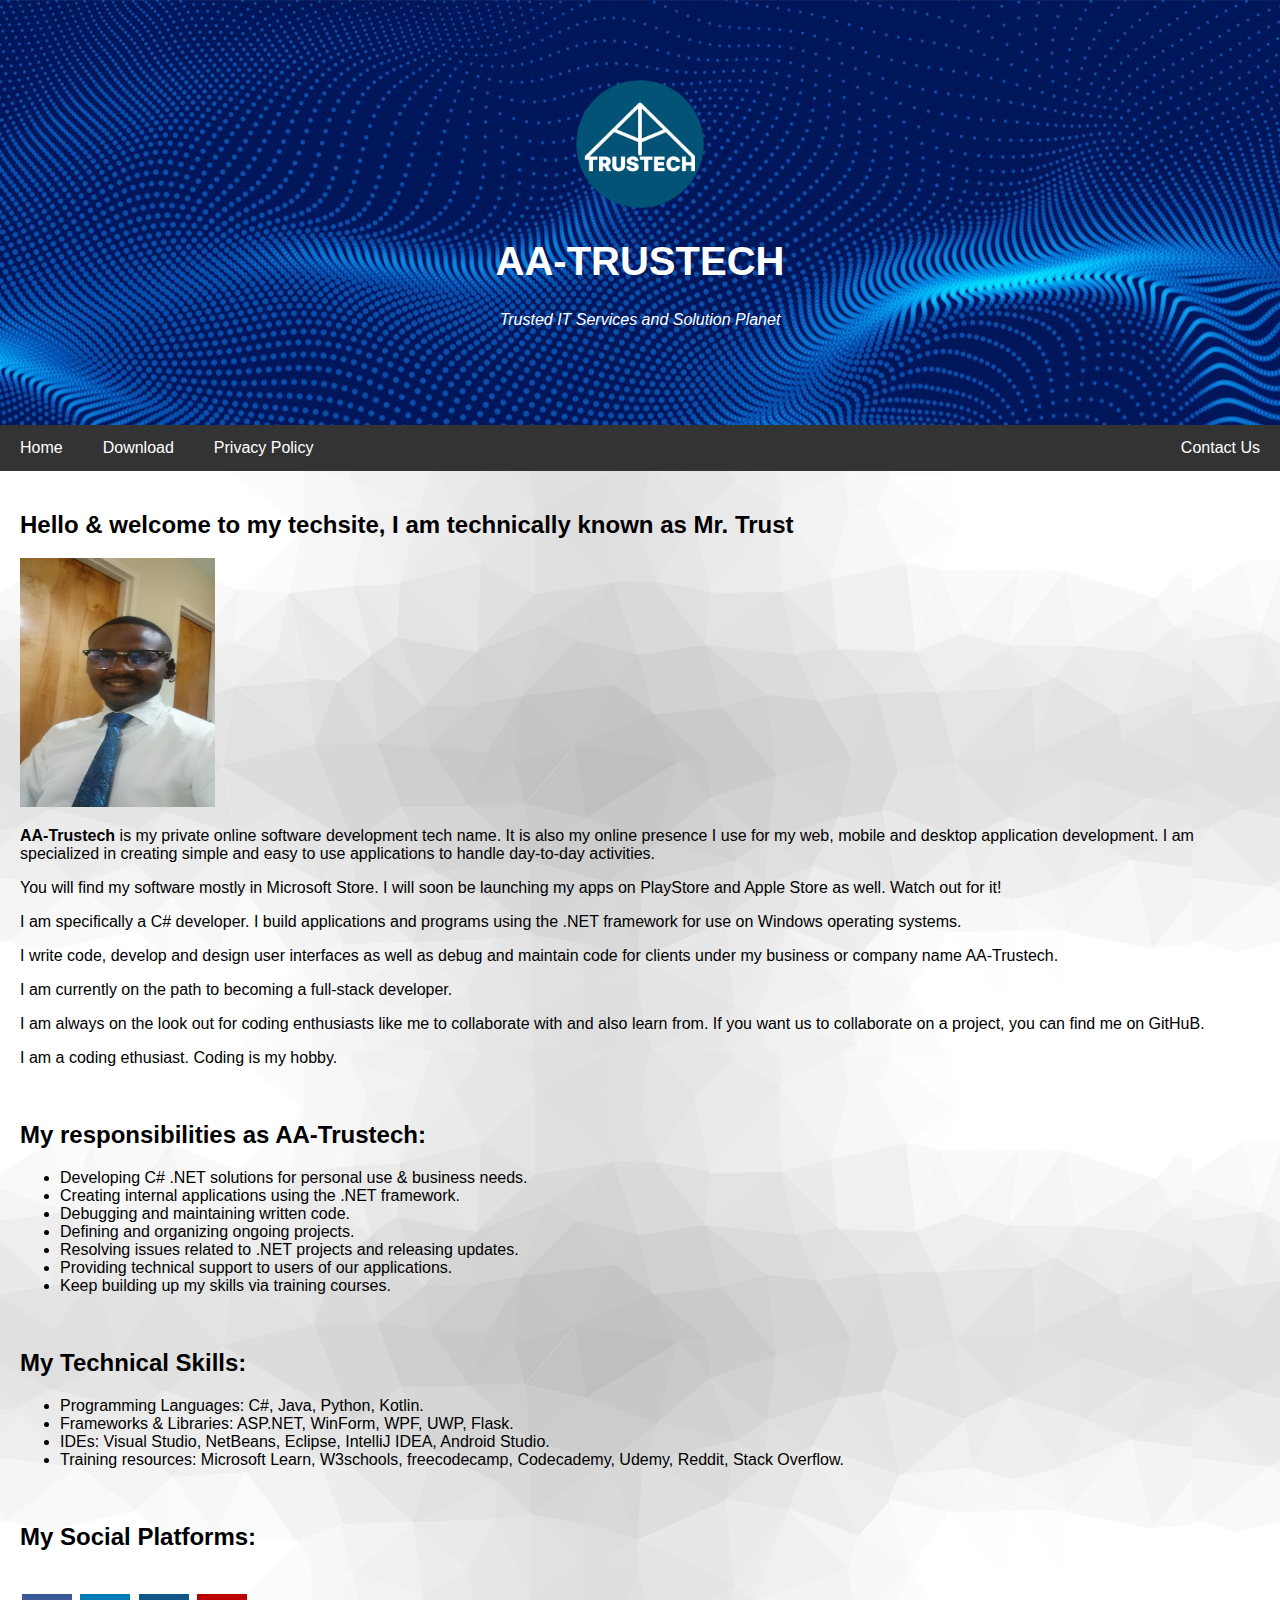
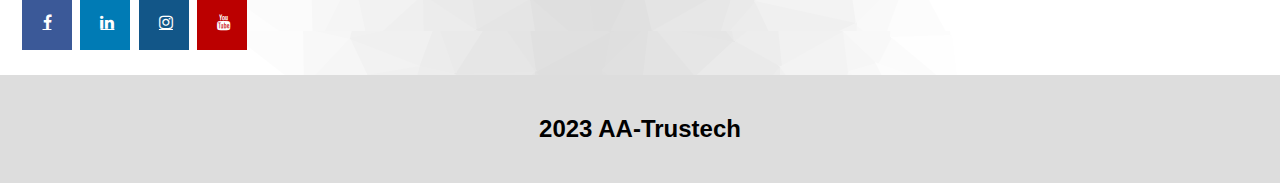
<file: index.html>
<!DOCTYPE html>
<html lang="en">
<head>
<title>Home-AA-Trustech</title>
<link rel="shortcut icon" href="Images\aa_logo.ico">
<link rel="stylesheet" href="mystyle.css">
<link rel="stylesheet" href="https://cdnjs.cloudflare.com/ajax/libs/font-awesome/4.7.0/css/font-awesome.min.css">
<meta charset="UTF-8">
<meta name="viewport" content="width=device-width, initial-scale=1">
<script src="myScript.js"></script>
</head>
<body>

<div class="header">
  <img src="Images\aa_logo.png" alt="AA-Trustech Icon" width="128" height="128">
  <h1>AA-TRUSTECH</h1>
  <p><i>Trusted IT Services and Solution Planet</i></p>  
</div>

<div class="navbar">
  <a href="index.html">Home</a>
  <a href="Download.html">Download</a>
  <a href="Privacy-Policy.html">Privacy Policy</a>
  <a href="ContactUs.html" class="right">Contact Us</a>
</div>


    
  </div>
  <div class="main">
    <h2 id="demo" >Hello & welcome to my techsite, I am technically known as Mr. Trust</h2>
    <img src="Images\bio.JPG" alt="Aminu Awwal" width="195" height="249">
    <br>
    <p><b>AA-Trustech</b> is my private online software development tech name. It is also my online presence I use for my web, mobile and desktop application development. I am specialized in creating simple and easy to use applications to handle day-to-day activities.</p>
    
    <p>You will find my software mostly in Microsoft Store. I will soon be launching my apps on PlayStore and Apple Store as well. Watch out for it!</p> 
    <p>I am specifically a C# developer. I build applications and programs using the .NET framework for use on Windows operating systems.</p>
    <p>I write code, develop and design user interfaces as well as debug and maintain code for clients under my business or company name AA-Trustech. </p>
    <p>I am currently on the path to becoming a full-stack developer.</p>
    <p>I am always on the look out for coding enthusiasts like me to collaborate with and also learn from. If you want us to collaborate on a project, you can find me on GitHuB.</p>
    <p>I am a coding ethusiast. Coding is my hobby.</p>
    <br>
    <h2>My responsibilities as AA-Trustech:</h2>
    <ul>
        <li>Developing C# .NET solutions for personal use & business needs.</li>
        <li>Creating internal applications using the .NET framework.</li>
        <li>Debugging and maintaining written code.</li>
        <li>Defining and organizing ongoing projects.</li>
        <li>Resolving issues related to .NET projects and releasing updates.</li>
        <li>Providing technical support to users of our applications.</li>
        <li>Keep building up my skills via training courses.</li>
      </ul>
      <br>    
     <h2>My Technical Skills:</h2>
    <ul>
        <li>Programming Languages: C#, Java, Python, Kotlin.</li>
        <li>Frameworks & Libraries: ASP.NET, WinForm, WPF, UWP, Flask.</li>
        <li>IDEs: Visual Studio, NetBeans, Eclipse, IntelliJ IDEA, Android Studio.</li>
        <li>Training resources: Microsoft Learn, W3schools, freecodecamp, Codecademy, Udemy, Reddit, Stack Overflow.</li>
        </ul>
    
    <br>
    <h2>My Social Platforms:</h2>
    <br>
      <a href="https://www.facebook.com/esminu007" class="fa fa-facebook"></a>  
      <a href="https://www.linkedin.com/in/mr-trust-211775222/" class="fa fa-linkedin"></a>  
      <a href="https://www.instagram.com/ameenutrust/" class="fa fa-instagram"></a>  
      <a href="https://www.youtube.com/channel/UCmPRv3XKRq_gwt-SFLK8bFQ" class="fa fa-youtube"></a>  
     
    </div>
</div>

<div class="footer">
  <h2>2023 AA-Trustech</h2>
</div>

</body>
</html>
</file>
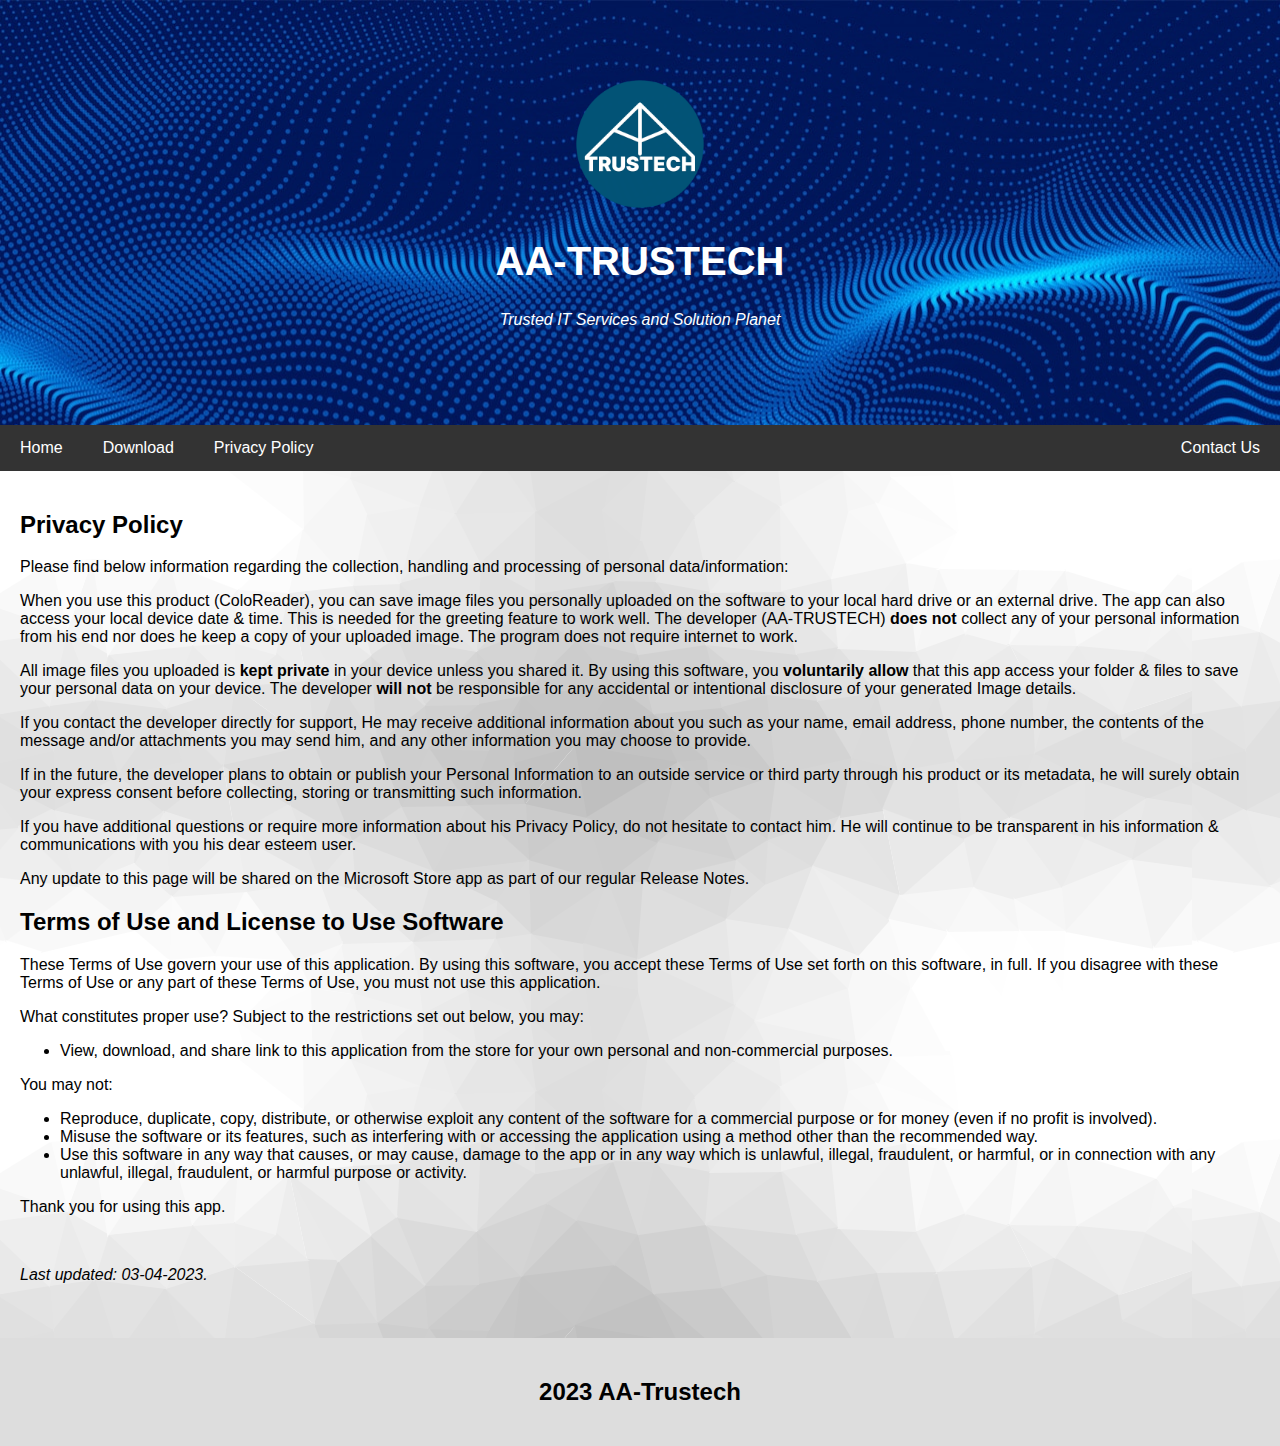
<file: ColoReader.html>
<!DOCTYPE html>
<html lang="en">
<head>
<title>Privacy Policy-AA-Trustech</title>
<link rel="shortcut icon" href="Images\aa_logo.ico">
<link rel="stylesheet" href="mystyle.css">
<meta charset="UTF-8">
<meta name="viewport" content="width=device-width, initial-scale=1">
<script src="myScript.js"></script>
</head>
<body>

<div class="header">
  <img src="Images\aa_logo.png" alt="AA-Trustech Icon" width="128" height="128">
  <h1>AA-TRUSTECH</h1>
  <p><i>Trusted IT Services and Solution Planet</i></p> 
</div>

<div class="navbar">
  <a href="index.html">Home</a>
  <a href="Download.html">Download</a>
  <a href="Privacy-Policy.html">Privacy Policy</a>
  <a href="ContactUs.html" class="right">Contact Us</a>
</div>


  <div class="main">
    <h2>Privacy Policy</h2>  
        
    <p>Please find below information regarding the collection, handling and processing of personal data/information:</p>
    
    <p>When you use this product (ColoReader), you can save image files you personally uploaded on the software to your local hard drive or an external drive. The app can also access your local device date & time. This is needed for the greeting feature to work well. The developer (AA-TRUSTECH) <b>does not</b> collect any of your personal information from his end nor does he keep a copy of your uploaded image. The program does not require internet to work.</p>
      
    <p>All image files you uploaded is <b>kept private</b> in your device unless you shared it. By using this software, you <b>voluntarily allow</b> that this app access your folder & files to save your personal data on your device. The developer <b>will not</b> be responsible for any accidental or intentional disclosure of your generated Image details.</p>
      
    <p>If you contact the developer directly for support, He may receive additional information about you such as your name, email address, phone number, the contents of the message and/or attachments you may send him, and any other information you may choose to provide.</p>

    <p>If in the future, the developer plans to obtain or publish your Personal Information to an outside service or third party through his product or its metadata, he will surely obtain your express consent before collecting, storing or transmitting such information.</p>

    <p>If you have additional questions or require more information about his Privacy Policy, do not hesitate to contact him. He will continue to be transparent in his information & communications with you his dear esteem user.</p>

    <p>Any update to this page will be shared on the Microsoft Store app as part of our regular Release Notes.</p>   
         
    
    
    <h2>Terms of Use and License to Use Software</h2>  

    <p>These Terms of Use govern your use of this application. By using this software, you accept these Terms of Use set forth on this software, in full. If you disagree with these Terms of Use or any part of these Terms of Use, you must not use this application.</p>
    
    <p>What constitutes proper use? Subject to the restrictions set out below, you may:</p>
      
    <ul>
      <li>View, download, and share link to this application from the store for your own personal and non-commercial purposes.</li>
    </ul>
    <p>You may not:</p>
    <ul>
      <li>Reproduce, duplicate, copy, distribute, or otherwise exploit any content of the software for a commercial purpose or for money (even if no profit is involved).</li>
      <li>Misuse the software or its features, such as interfering with or accessing the application using a method other than the recommended way.</li>
      <li>Use this software in any way that causes, or may cause, damage to the app or in any way which is unlawful, illegal, fraudulent, or harmful, or in connection with any unlawful, illegal, fraudulent, or harmful purpose or activity.</li>
    </ul>
    <p>Thank you for using this app.</p>

    <br>
    <p><i>Last updated: 03-04-2023.</i></p>

    <br>
    
    
    
     </div>
</div>

<div class="footer">
  <h2>2023 AA-Trustech</h2>
</div>

</body>
</html>
</file>
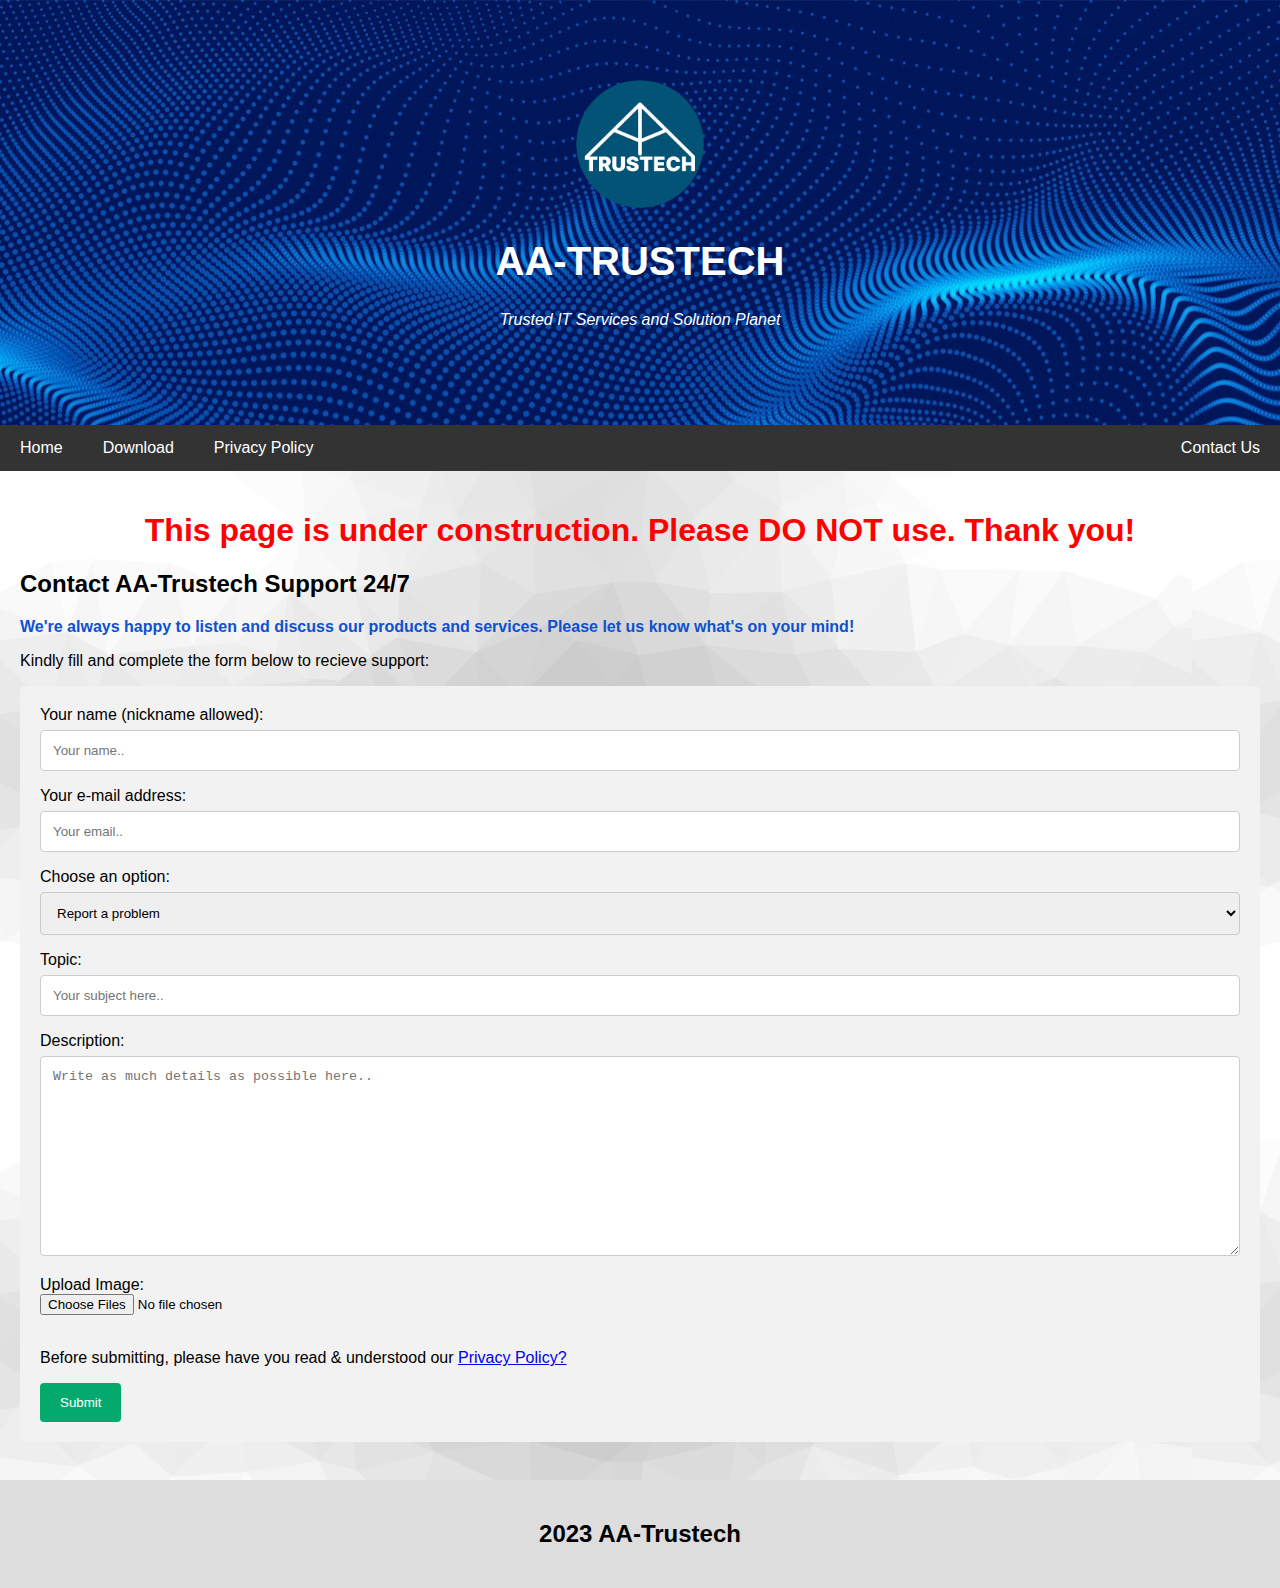
<file: ContactUs.html>
<!DOCTYPE html>
<html lang="en">
<head>
<title>Contact Support-AA-Trustech</title>
<link rel="shortcut icon" href="Images\aa_logo.ico">
<link rel="stylesheet" href="mystyle.css">
<meta charset="UTF-8">
<meta name="viewport" content="width=device-width, initial-scale=1">
<script src="myScript.js"></script>
</head>
<body>

<div class="header">
  <img src="Images\aa_logo.png" alt="AA-Trustech Icon" width="128" height="128">
  <h1>AA-TRUSTECH</h1>
  <p><i>Trusted IT Services and Solution Planet</i></p> 
</div>

<div class="navbar">
  <a href="index.html">Home</a>
  <a href="Download.html">Download</a>
  <a href="Privacy-Policy.html">Privacy Policy</a>
  <a href="ContactUs.html" class="right">Contact Us</a>
</div>


  <div class="main">
    <h1 class="warning">This page is under construction. Please DO NOT use. Thank you!</h1>
    
    <h2>Contact AA-Trustech Support 24/7</h2>  
  <p style="color:rgb(13, 81, 207);"> <b>We're always happy to listen and discuss our products and services. Please let us know what's on your mind!</b></p>

  <p>Kindly fill and complete the form below to recieve support:</p>

  <div class="container">

    <form action=”mailto:aminuawwal@gmail.com”


  
      <label for="fname">Your name (nickname allowed):</label>
      <input type="text" id="fname" name="fullname" placeholder="Your name..">
        
      <label for="email">Your e-mail address:</label>
      <input type="text" id="email" name="email" placeholder="Your email..">

      <label for="question">Choose an option:</label>
      <select id="question" name="question">
        <option value="australia">Report a problem</option>
        <option value="canada">Suggest a feature</option>
        <option value="usa">Support by donating</option>
        <option value="usa">Speak with the developer</option>
      </select>

      <label for="topic">Topic:</label>
      <input type="text" id="topic" name="topic" placeholder="Your subject here..">
  
      <label for="subject">Description:</label>
      <textarea id="subject" name="subject" placeholder="Write as much details as possible here.." style="height:200px"></textarea>

      <label for="pictures">Upload Image:</label>
      <br>
      <input type="file" id="files" name="files" multiple><br><br>
  

      <p>Before submitting, please have you read & understood our <a href="Privacy-Policy.html">Privacy Policy?</a></p>

      <input type="submit" value="Submit">
  
    </form>
  </div>

    <br>
    
    
    
     </div>
</div>

<div class="footer">
  <h2>2023 AA-Trustech</h2>
</div>

</body>
</html>
</file>
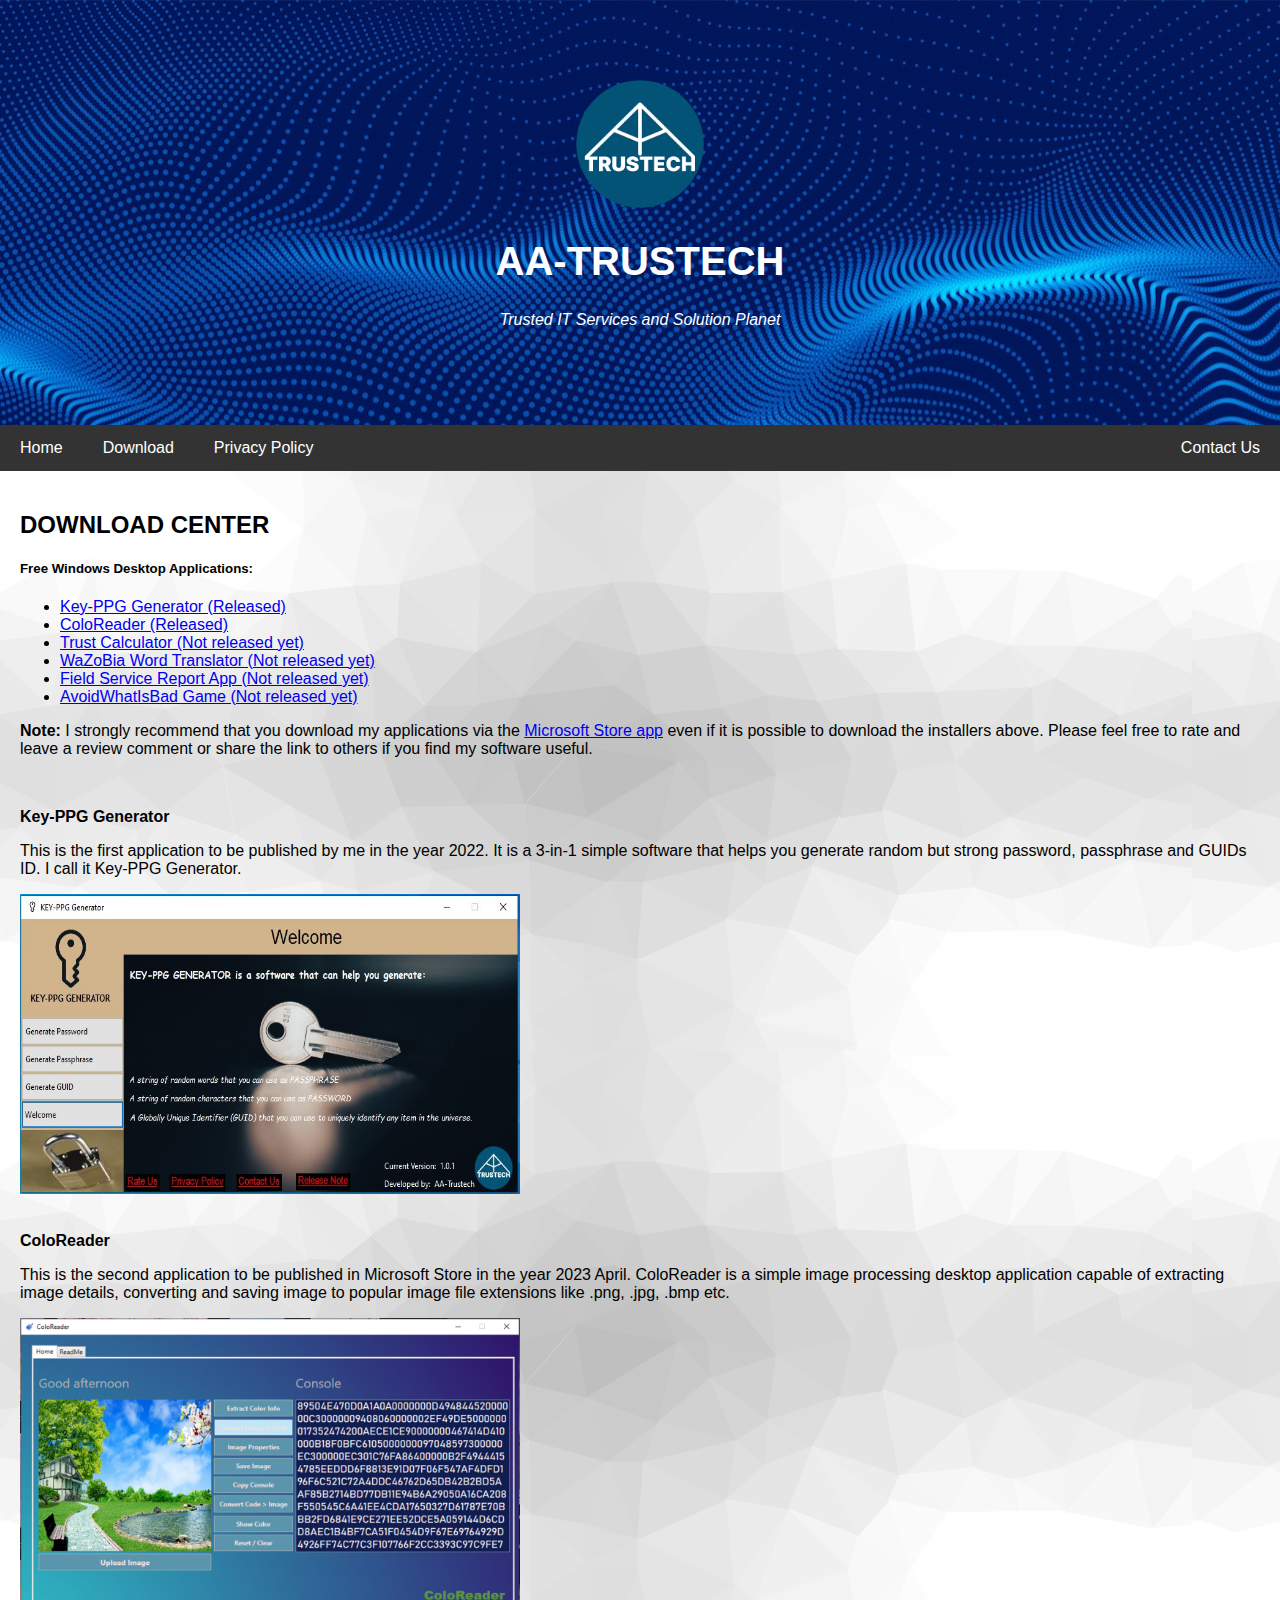
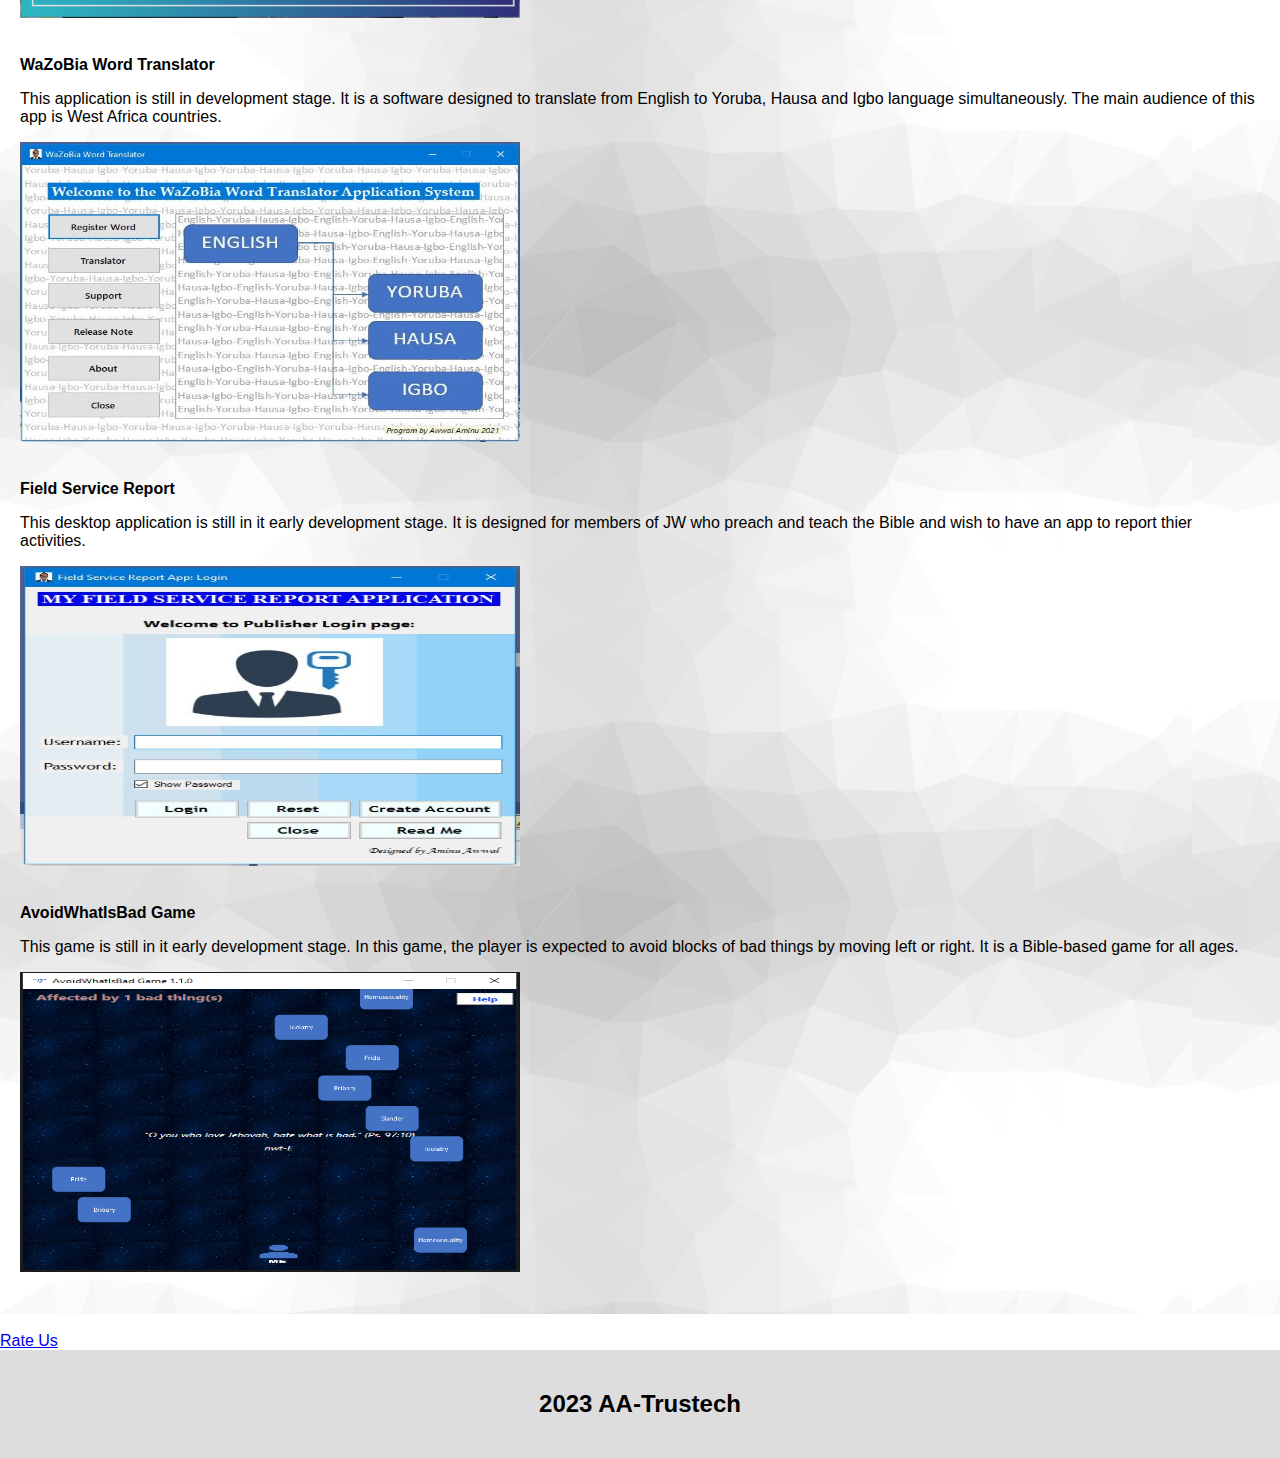
<file: Download.html>
<!DOCTYPE html>
<html lang="en">
<head>
<title>Download-AA-Trustech</title>
<link rel="shortcut icon" href="Images\aa_logo.ico">
<link rel="stylesheet" href="mystyle.css">
<meta charset="UTF-8">
<meta name="viewport" content="width=device-width, initial-scale=1">
<script src="myScript.js"></script>
</head>
<body>
  
<div class="header">
  <img src="Images\aa_logo.png" alt="AA-Trustech Icon" width="128" height="128">
  <h1>AA-TRUSTECH</h1>
  <p><i>Trusted IT Services and Solution Planet</i></p> 
</div>

<div class="navbar">
  <a href="index.html">Home</a>
  <a href="Download.html">Download</a>
  <a href="Privacy-Policy.html">Privacy Policy</a>
  <a href="ContactUs.html" class="right">Contact Us</a>
</div>


  <div class="main">
    <h2>DOWNLOAD CENTER</h2>
    <h5>Free Windows Desktop Applications:</h5>
    <ul>
      <li><a href="KeyPPGenerator\1.0.2\Setup1.msi" title="Versioned URL for Key-PPG Generator installer package">Key-PPG Generator (Released)</a></li>
      <li><a href="ColoReader\1.1.0\Setup.msi" title="Versioned URL for ColoReader installer package">ColoReader (Released)</a></li>
      <li><a href="Download.html" title="Versioned URL for Trust Calculator installer package">Trust Calculator (Not released yet)</a></li>
      <li><a href="Download.html" title="Versioned URL for WaZoBia Word Translator installer package">WaZoBia Word Translator (Not released yet)</a></li>
      <li><a href="Download.html" title="Versioned URL for Field Service Report App installer package">Field Service Report App (Not released yet)</a></li>   
      <li><a href="Download.html" title="Versioned URL for AvoidWhatIsBad Game installer package">AvoidWhatIsBad Game (Not released yet)</a></li>    
    </ul>
    
    
    <p><b>Note:</b> I strongly recommend that you download my applications via the <a href="https://apps.microsoft.com/store/search?publisher=AA-Trustech">Microsoft Store app</a> even if it is possible to download the installers above. Please feel free to rate and leave a review comment or share the link to others if you find my software useful.</p>
    <br>
    
    
      <div>
            
        <p><b>Key-PPG Generator</b></p>
        <p>This is the first application to be published by me in the year 2022. It is a 3-in-1 simple software that helps you generate random but strong password, passphrase and GUIDs ID. I call it Key-PPG Generator.</p>
            <img src="Images\img1.jpg" alt="Slide 1 app" width="500" height="300" />
            <br>
            <br>

        <p><b>ColoReader</b></p>
        <p>This is the second application to be published in Microsoft Store in the year 2023 April. ColoReader is a simple image processing desktop application capable of extracting image details, converting and saving image to popular image file extensions like .png, .jpg, .bmp etc.</p>
            <img src="Images\img5.png" alt="Slide 1 app" width="500" height="300" />
            <br>
            <br>
        
        <p><b>WaZoBia Word Translator </b></p>
        <p>This application is still in development stage. It is a software designed to translate from English to Yoruba, Hausa and Igbo language simultaneously. The main audience of this app is West Africa countries.</p>
            <img src="Images\img2.jpg" alt="Slide 2 app" width="500" height="300" />
            <br>
            <br>

        <p><b>Field Service Report</b></p>
        <p>This desktop application is still in it early development stage. It is designed for members of JW who preach and teach the Bible and wish to have an app to report thier activities.</p>
          
            <img src="Images\img3.jpg" alt="Slide 3 app"  width="500" height="300" />
            <br>
            <br>

            <p><b>AvoidWhatIsBad Game</b></p>
        <p>This game is still in it early development stage. In this game, the player is expected to avoid blocks of bad things by moving left or right. It is a Bible-based game for all ages.</p>
          
            <img src="Images\img4.PNG" alt="Slide 4 app"  width="500" height="300" />
            <br>
            <br>
          </div>
         
        </div>
        
      </div>
    
      <br>
      <a href="https://apps.microsoft.com/store/search?publisher=AA-Trustech">Rate Us</a>
    </br>
    </div>
</div>

<div class="footer">
  <h2>2023 AA-Trustech</h2>
</div>

</body>
</html>
</file>
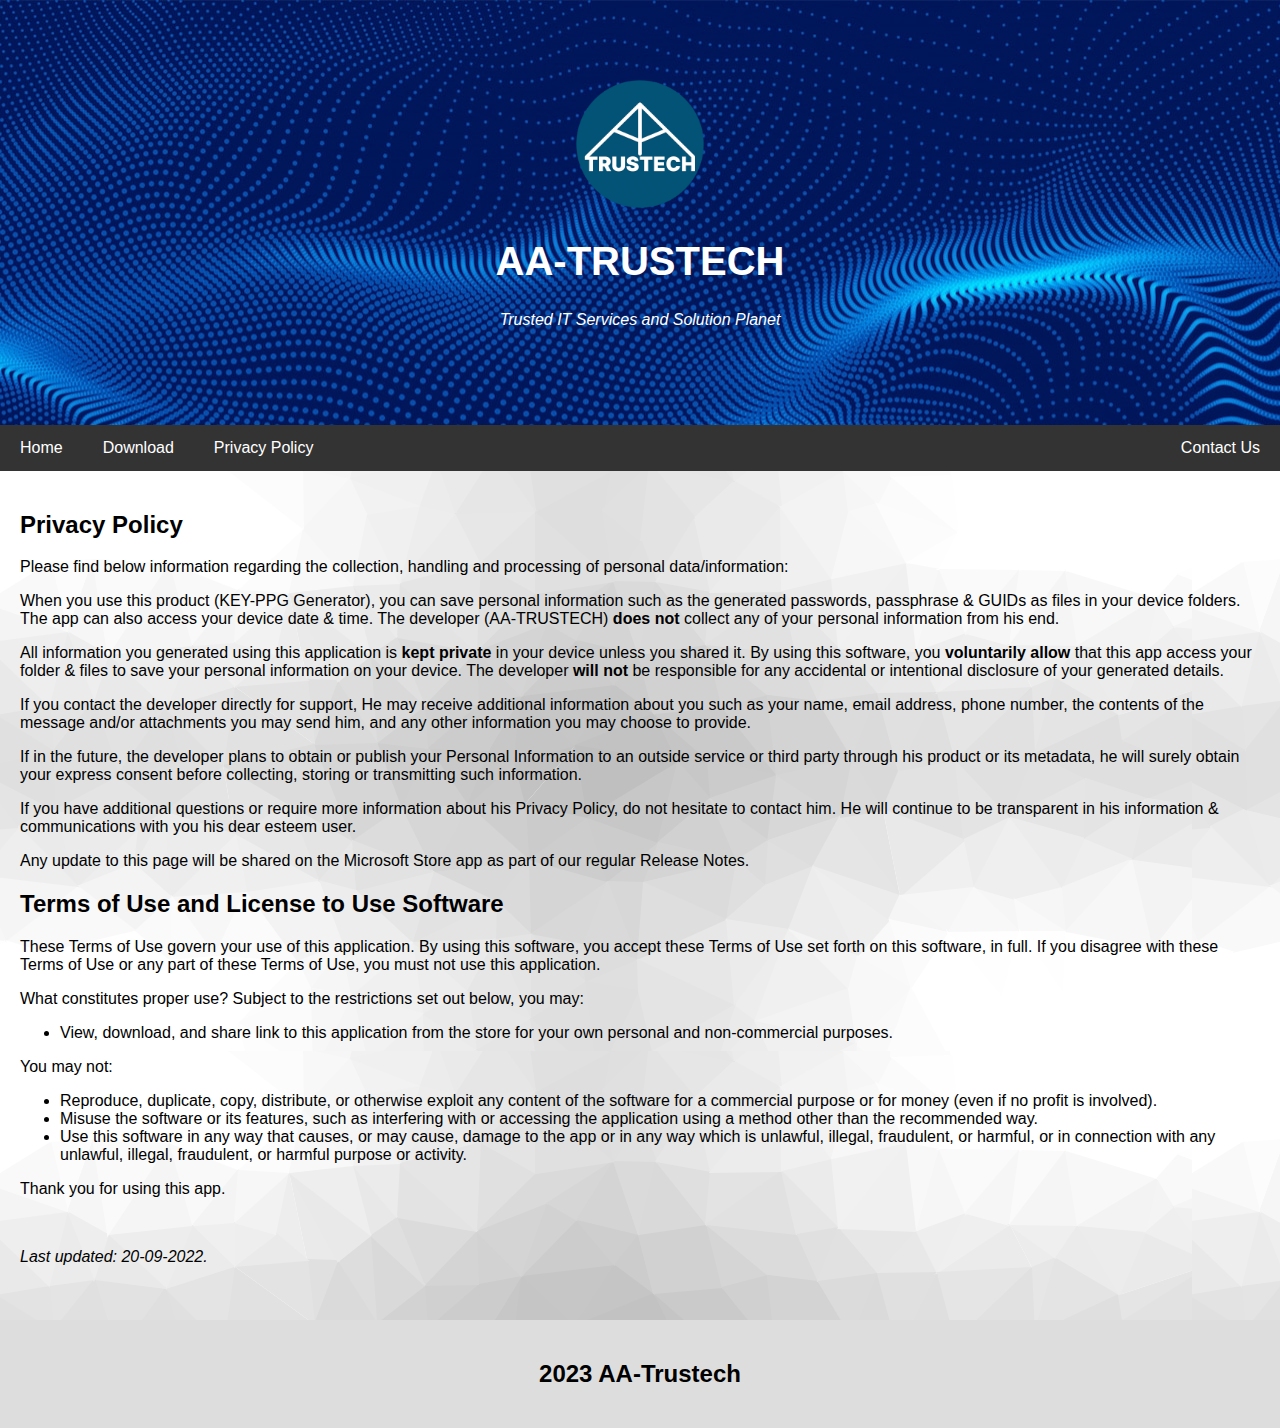
<file: KeyPPGenerator.html>
<!DOCTYPE html>
<html lang="en">
<head>
<title>Privacy Policy-AA-Trustech</title>
<link rel="shortcut icon" href="Images\aa_logo.ico">
<link rel="stylesheet" href="mystyle.css">
<meta charset="UTF-8">
<meta name="viewport" content="width=device-width, initial-scale=1">
<script src="myScript.js"></script>
</head>
<body>

<div class="header">
  <img src="Images\aa_logo.png" alt="AA-Trustech Icon" width="128" height="128">
  <h1>AA-TRUSTECH</h1>
  <p><i>Trusted IT Services and Solution Planet</i></p> 
</div>

<div class="navbar">
  <a href="index.html">Home</a>
  <a href="Download.html">Download</a>
  <a href="Privacy-Policy.html">Privacy Policy</a>
  <a href="ContactUs.html" class="right">Contact Us</a>
</div>


  <div class="main">
    <h2>Privacy Policy</h2>  
        
    <p>Please find below information regarding the collection, handling and processing of personal data/information:</p>
    
    <p>When you use this product (KEY-PPG Generator), you can save personal information such as the generated passwords, passphrase & GUIDs as files in your device folders. The app can also access your device date & time. The developer (AA-TRUSTECH) <b>does not</b> collect any of your personal information from his end.</p>
      
    <p>All information you generated using this application is <b>kept private</b> in your device unless you shared it. By using this software, you <b>voluntarily allow</b> that this app access your folder & files to save your personal information on your device. The developer <b>will not</b> be responsible for any accidental or intentional disclosure of your generated details.</p>
      
    <p>If you contact the developer directly for support, He may receive additional information about you such as your name, email address, phone number, the contents of the message and/or attachments you may send him, and any other information you may choose to provide.</p>

    <p>If in the future, the developer plans to obtain or publish your Personal Information to an outside service or third party through his product or its metadata, he will surely obtain your express consent before collecting, storing or transmitting such information.</p>

    <p>If you have additional questions or require more information about his Privacy Policy, do not hesitate to contact him. He will continue to be transparent in his information & communications with you his dear esteem user.</p>

    <p>Any update to this page will be shared on the Microsoft Store app as part of our regular Release Notes.</p>   
         
    
    
    <h2>Terms of Use and License to Use Software</h2>  

    <p>These Terms of Use govern your use of this application. By using this software, you accept these Terms of Use set forth on this software, in full. If you disagree with these Terms of Use or any part of these Terms of Use, you must not use this application.</p>
    
    <p>What constitutes proper use? Subject to the restrictions set out below, you may:</p>
      
    <ul>
      <li>View, download, and share link to this application from the store for your own personal and non-commercial purposes.</li>
    </ul>
    <p>You may not:</p>
    <ul>
      <li>Reproduce, duplicate, copy, distribute, or otherwise exploit any content of the software for a commercial purpose or for money (even if no profit is involved).</li>
      <li>Misuse the software or its features, such as interfering with or accessing the application using a method other than the recommended way.</li>
      <li>Use this software in any way that causes, or may cause, damage to the app or in any way which is unlawful, illegal, fraudulent, or harmful, or in connection with any unlawful, illegal, fraudulent, or harmful purpose or activity.</li>
    </ul>
    <p>Thank you for using this app.</p>

    <br>
    <p><i>Last updated: 20-09-2022.</i></p>

    <br>
    
    
    
     </div>
</div>

<div class="footer">
  <h2>2023 AA-Trustech</h2>
</div>

</body>
</html>
</file>
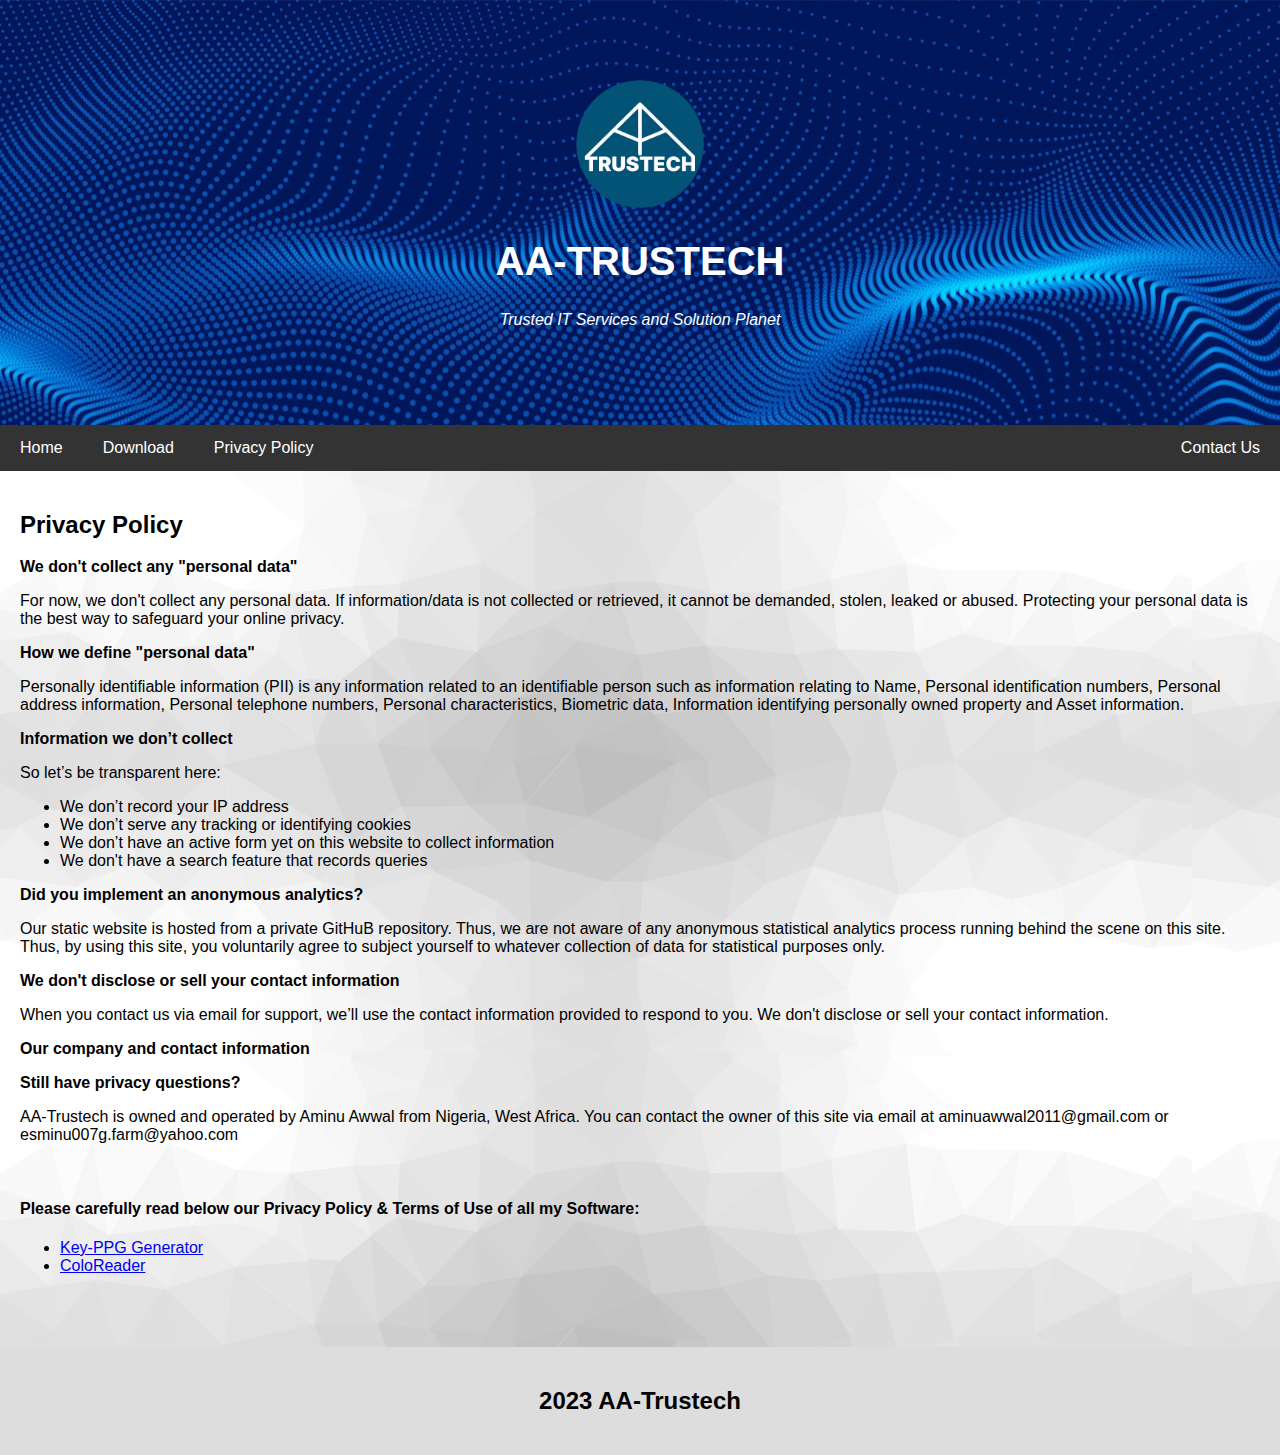
<file: Privacy-Policy.html>
<!DOCTYPE html>
<html lang="en">
<head>
<title>Privacy Policy-AA-Trustech</title>
<link rel="shortcut icon" href="Images\aa_logo.ico">
<link rel="stylesheet" href="mystyle.css">
<meta charset="UTF-8">
<meta name="viewport" content="width=device-width, initial-scale=1">
<script src="myScript.js"></script>
</head>
<body>

<div class="header">
  <img src="Images\aa_logo.png" alt="AA-Trustech Icon" width="128" height="128">
  <h1>AA-TRUSTECH</h1>
  <p><i>Trusted IT Services and Solution Planet</i></p> 
</div>

<div class="navbar">
  <a href="index.html">Home</a>
  <a href="Download.html">Download</a>
  <a href="Privacy-Policy.html">Privacy Policy</a>
  <a href="ContactUs.html" class="right">Contact Us</a>
</div>


  <div class="main">
    
    <h2>Privacy Policy</h2>  
  <p> <b>We don't collect any "personal data"</b></p>
  <p> For now, we don't collect any personal data. If information/data is not collected or retrieved, it cannot be demanded, stolen, leaked or abused. Protecting your personal data is the best way to safeguard your online privacy.</p>
  <p> <b> How we define "personal data"</b></p>
  <p> Personally identifiable information (PII) is any information related to an identifiable person such as information relating to Name, Personal identification numbers, Personal address information, Personal telephone numbers, Personal characteristics, Biometric data, Information identifying personally owned property and Asset information.</p>

<p> <b> Information we don’t collect</b></p>
<p>So let’s be transparent here:</P>
<ul>
<li>We don’t record your IP address</li>
<li>We don’t serve any tracking or identifying cookies</li>
<li>We don’t have an active form yet on this website to collect information</li>
<li>We don't have a search feature that records queries</li>
</ul>
<p> <b> Did you implement an anonymous analytics?</b></p>
Our static website is hosted from a private GitHuB repository. Thus, we are not aware of any anonymous statistical analytics process running behind the scene on this site. Thus, by using this site, you voluntarily agree to subject yourself to whatever collection of data for statistical purposes only.
<p> <b> We don't disclose or sell your contact information</b></p>
<p> When you contact us via email for support, we’ll use the contact information provided to respond to you. We don't disclose or sell your contact information. 
<p><b>Our company and contact information</b></p>
<p><b>Still have privacy questions?</b></p>
<p> AA-Trustech is owned and operated by Aminu Awwal from Nigeria, West Africa. You can contact the owner of this site via email at aminuawwal2011@gmail.com or esminu007g.farm@yahoo.com</p>
<br>
    <h4>Please carefully read below our Privacy Policy & Terms of Use of all my Software:</h4>
    <ul>
    <li><a href="KeyPPGenerator.html" title="Privacy Policy & Terms of Use of Key-PPG Generator">Key-PPG Generator</a></li>
    
    <li><a href="ColoReader.html" title="Privacy Policy & Terms of Use of ColoReader">ColoReader</a></li>

    <br>
    

    <br>
    
    
    
     </div>
</div>

<div class="footer">
  <h2>2023 AA-Trustech</h2>
</div>

</body>
</html>
</file>
<file: mystyle.css>
* {
    box-sizing: border-box;
  }
  
  /* Style the body */
  body {
    font-family: Arial, Helvetica, sans-serif;
    margin: 0;
  }

   .warning {
    text-align: center;
    color: red;
  }

  input[type=text], select, textarea {
    width: 100%;
    padding: 12px;
    border: 1px solid #ccc;
    border-radius: 4px;
    box-sizing: border-box;
    margin-top: 6px;
    margin-bottom: 16px;
    resize: vertical;
  }
  
  input[type=submit] {
    background-color: #04AA6D;
    color: white;
    padding: 12px 20px;
    border: none;
    border-radius: 4px;
    cursor: pointer;
  }
  
  input[type=submit]:hover {
    background-color: #45a049;
  }
  
  .container {
    border-radius: 5px;
    background-color: #f2f2f2;
    padding: 20px;
  }

  /* Header/logo Title */
  .header {
    padding: 80px;
    text-align: center;
    background-image: url("Images/blue_sec.jpg");
    background-color: #04375a;
    color: white;
    
  }
  
  /* Increase the font size of the heading */
  .header h1 {
    font-size: 40px;
  }
  
  /* Style the top navigation bar */
  .navbar {
    overflow: hidden;
    background-color: #333;
  }
  
  /* Style the navigation bar links */
  .navbar a {
    float: left;
    display: block;
    color: white;
    text-align: center;
    padding: 14px 20px;
    text-decoration: none;
  }
  
  /* Right-aligned link */
  .navbar a.right {
    float: right;
  }
  
  /* Change color on hover */
  .navbar a:hover {
    background-color: #ddd;
    color: black;
  }
  
  /* Column container */
  .row {  
    display: -ms-flexbox; /* IE10 */
    display: flex;
    -ms-flex-wrap: wrap; /* IE10 */
    flex-wrap: wrap;
  }
  
  /* Create two unequal columns that sits next to each other */
  /* Sidebar/left column */
  .side {
    -ms-flex: 30%; /* IE10 */
    flex: 30%;
    background-color: #f1f1f1;
    padding: 20px;
  }
  
  /* Main column */
  .main {   
    -ms-flex: 70%; /* IE10 */
    flex: 70%;
    background-image: url("Images/cool_back.png");
    background-color: white;
    padding: 20px;
  }
  
  /* Fake image, just for this example */
  .fakeimg {
    background-color: #aaa;
    width: 100%;
    padding: 20px;
  }
  
  /* Footer */
  .footer {
    padding: 20px;
    text-align: center;
    background: #ddd;
  }

  .fa {  
    padding: 20px;  
  text-align: center;  
    margin: 5px 2px;  
    font-size: 30px;  
    width: 50px;  
  }  
  .fa-facebook {  
    background: #3B5998;  
    color: white;  
  }  
   .fa-linkedin {  
    background: #007bb5;  
    color: white;  
  }  
  .fa-instagram {  
    background: #125688;  
    color: white;  
  }  
  .fa-youtube {  
    background: #bb0000;  
    color: white;  
  }  
  
  .fa:hover {  
      opacity: 0.9;  
  }  
  
  /* On smaller screens, decrease text size */
  @media only screen and (max-width: 300px) {
    .prev, .next,.text {font-size: 11px}
  }
  /* Responsive layout - when the screen is less than 700px wide, make the two columns stack on top of each other instead of next to each other */
  @media screen and (max-width: 700px) {
    .row {   
      flex-direction: column;
    }
  }
  
  /* Responsive layout - when the screen is less than 400px wide, make the navigation links stack on top of each other instead of next to each other */
  @media screen and (max-width: 400px) {
    .navbar a {
      float: none;
      width: 100%;
    }
  }
</file>
